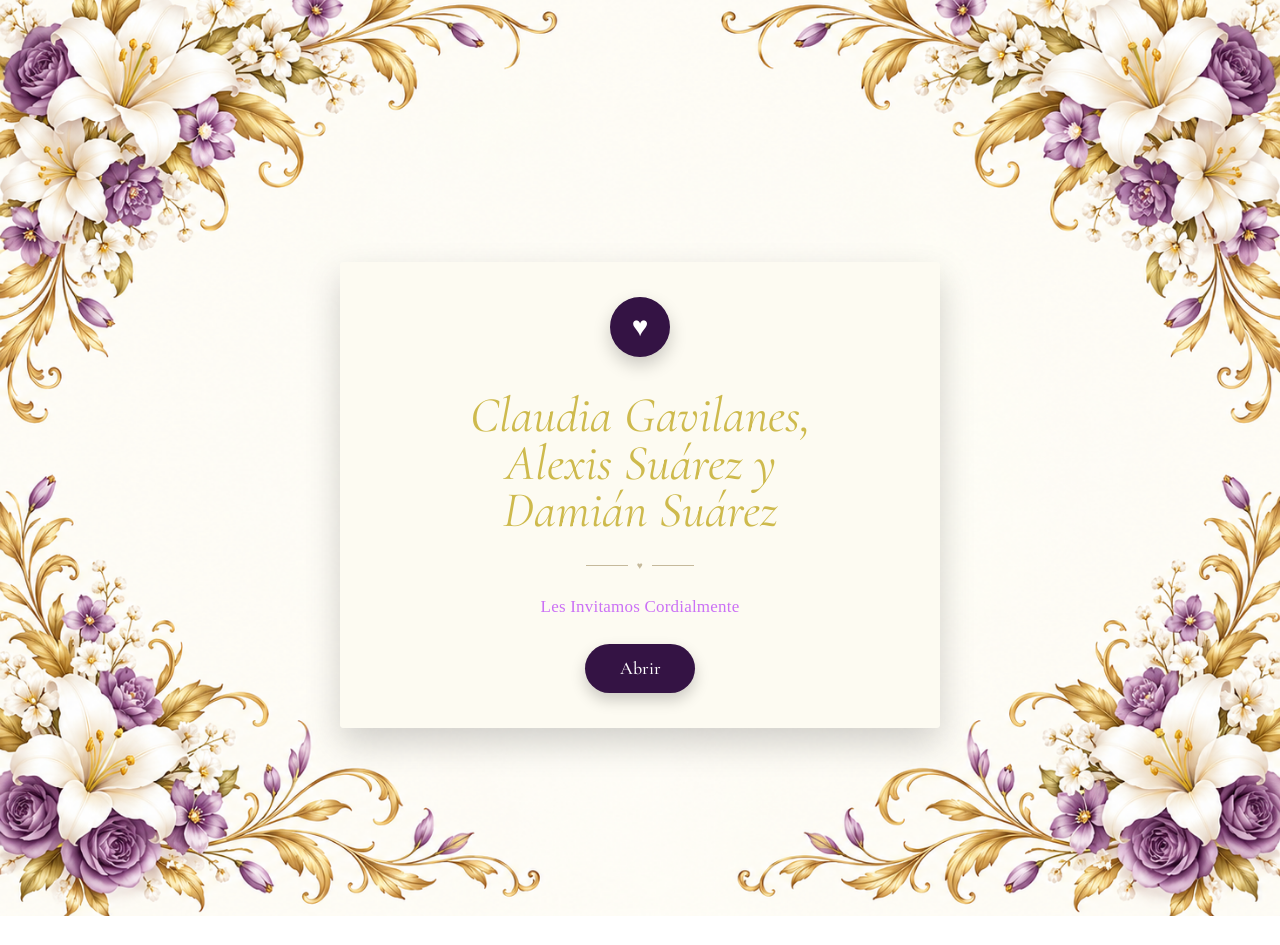
<file: index.html>
<!DOCTYPE html>
<html lang="es">
<head>
    <meta charset="UTF-8">
    <meta name="viewport" content="width=device-width, initial-scale=1.0">
    <title>Invitación Boda</title>
    <link rel="icon" type="image/png" href="imagenes/logo.png">

    <!-- Archivo CSS -->
    <link rel="stylesheet" href="estilos/style2.css">

    <!-- Fuente elegante -->
    <link rel="preconnect" href="https://fonts.googleapis.com">
    <link rel="preconnect" href="https://fonts.gstatic.com" crossorigin>
    <link href="https://fonts.googleapis.com/css2?family=Cormorant+Garamond:ital,wght@0,400;0,500;0,600;1,400;1,500&display=swap" rel="stylesheet">
</head>

<body>
        <!-- Elemento de audio invisible -->
    <style>
    .boton-invisible {
    opacity: 0;
    width: 100px;
    height: 40px;
    border: none;
    background: none;
    cursor: pointer;
    }
    </style>
    <audio id="musica-fondo" loop>
    <source src="recursos/cancion.mp3" type="audio/mpeg" preload="auto">
    </audio>
    <!-- Botón de control de audio (Recomendado) -->
    <button  class="boton-invisible" id="btn-musica"; cursor: pointer;>
    </button>
    <script>
    const audio = document.getElementById('musica-fondo');
    const btn = document.getElementById('btn-musica');

    // Opcional: Iniciar música automáticamente al primer clic en cualquier parte de la página
    document.addEventListener('click', () => {
        if (audio.paused && btn.textContent.includes('')) {
        audio.play();
        btn.classList.add('playing');
        }
    }, { once: true }); // 'once: true' asegura que solo se ejecute al primer clic
    </script>

    <main class="portada">

        <div class="tarjeta">

            <!-- Círculo con corazón -->
            <div class="corazon">
                ♥
            </div>

            <!-- Nombres -->
            <div class="nombres">
                <div>Claudia Gavilanes, Alexis Suárez y Damián Suárez</div>
            </div>

            <!-- Separador -->
            <div class="separador">
                <span></span>
                <b>♥</b>
                <span></span>
            </div>

            <!-- Texto -->
            <p class="invitacion">
                Les Invitamos Cordialmente
            </p>

            <!-- Botón -->
            <a href="invitacion.html" class="boton" target="_blank">
                Abrir
            </a>

        </div>

    </main>

</body>
</html>
</file>
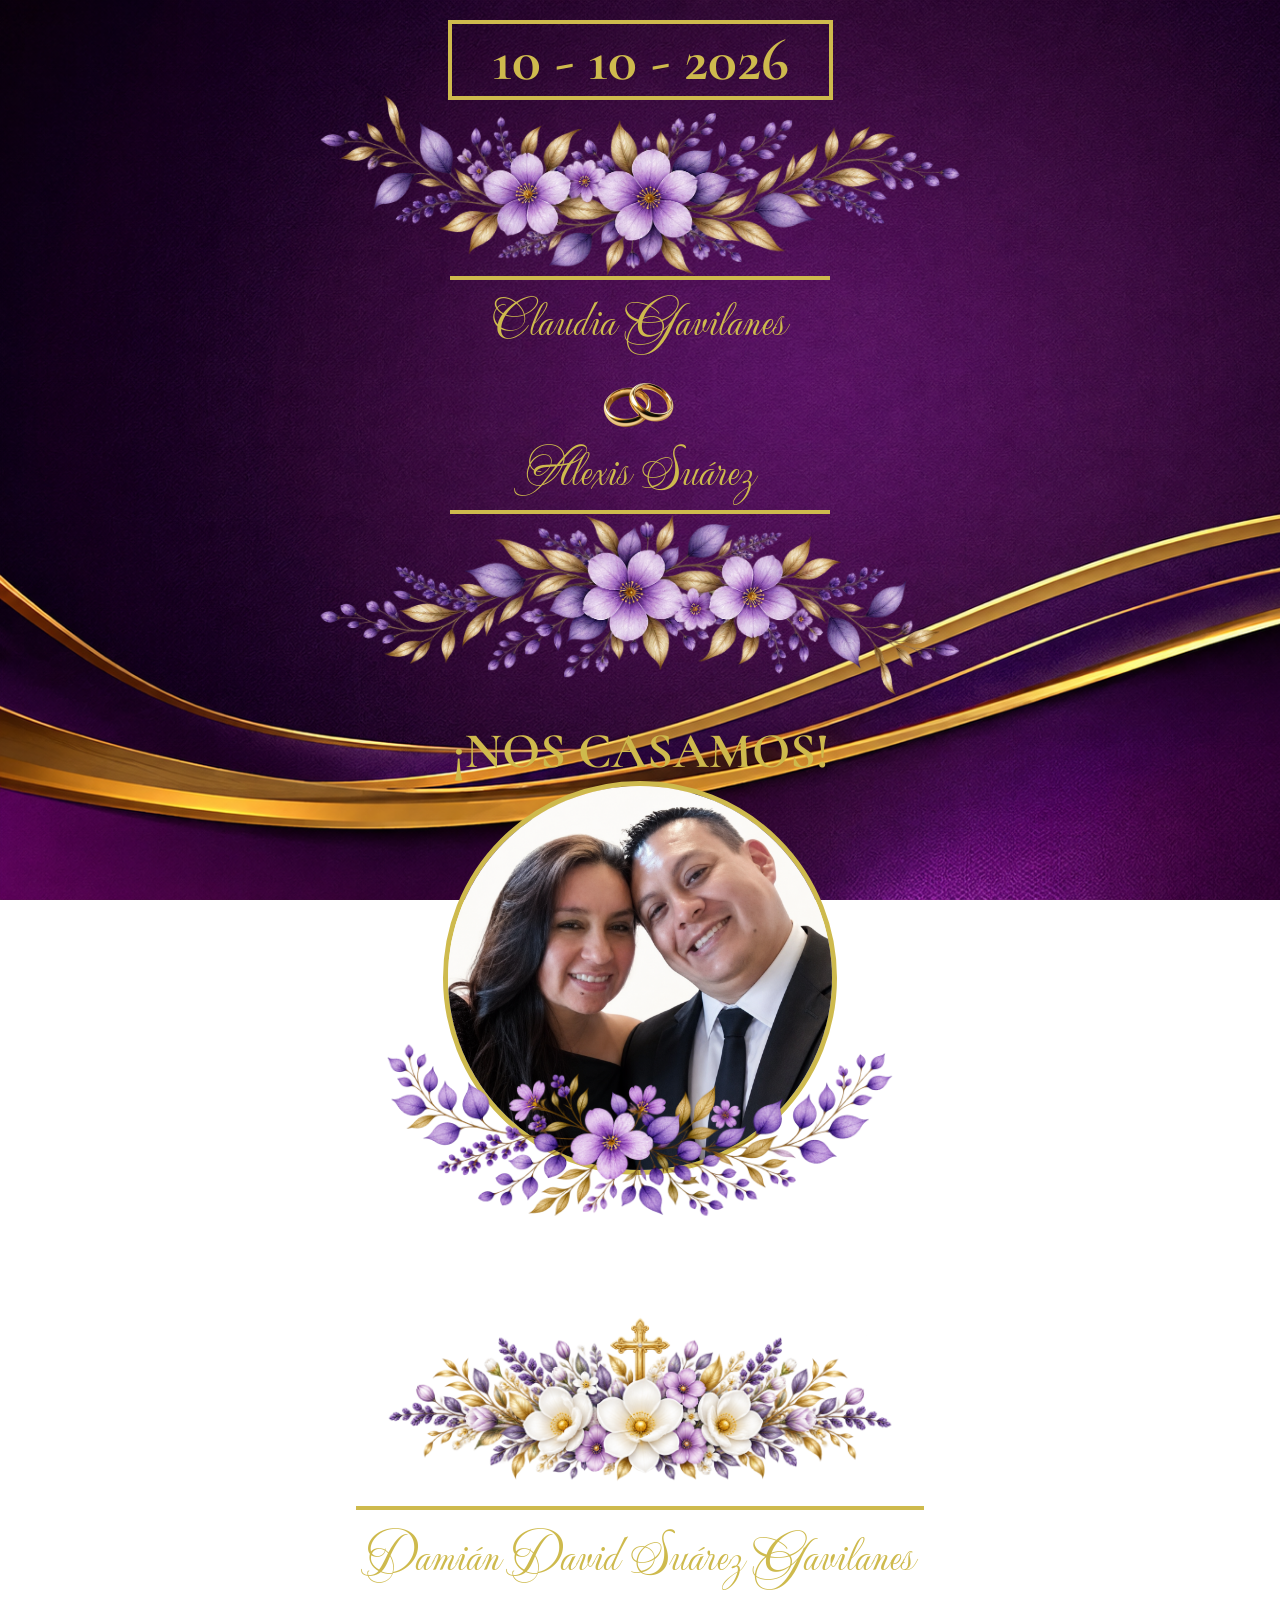
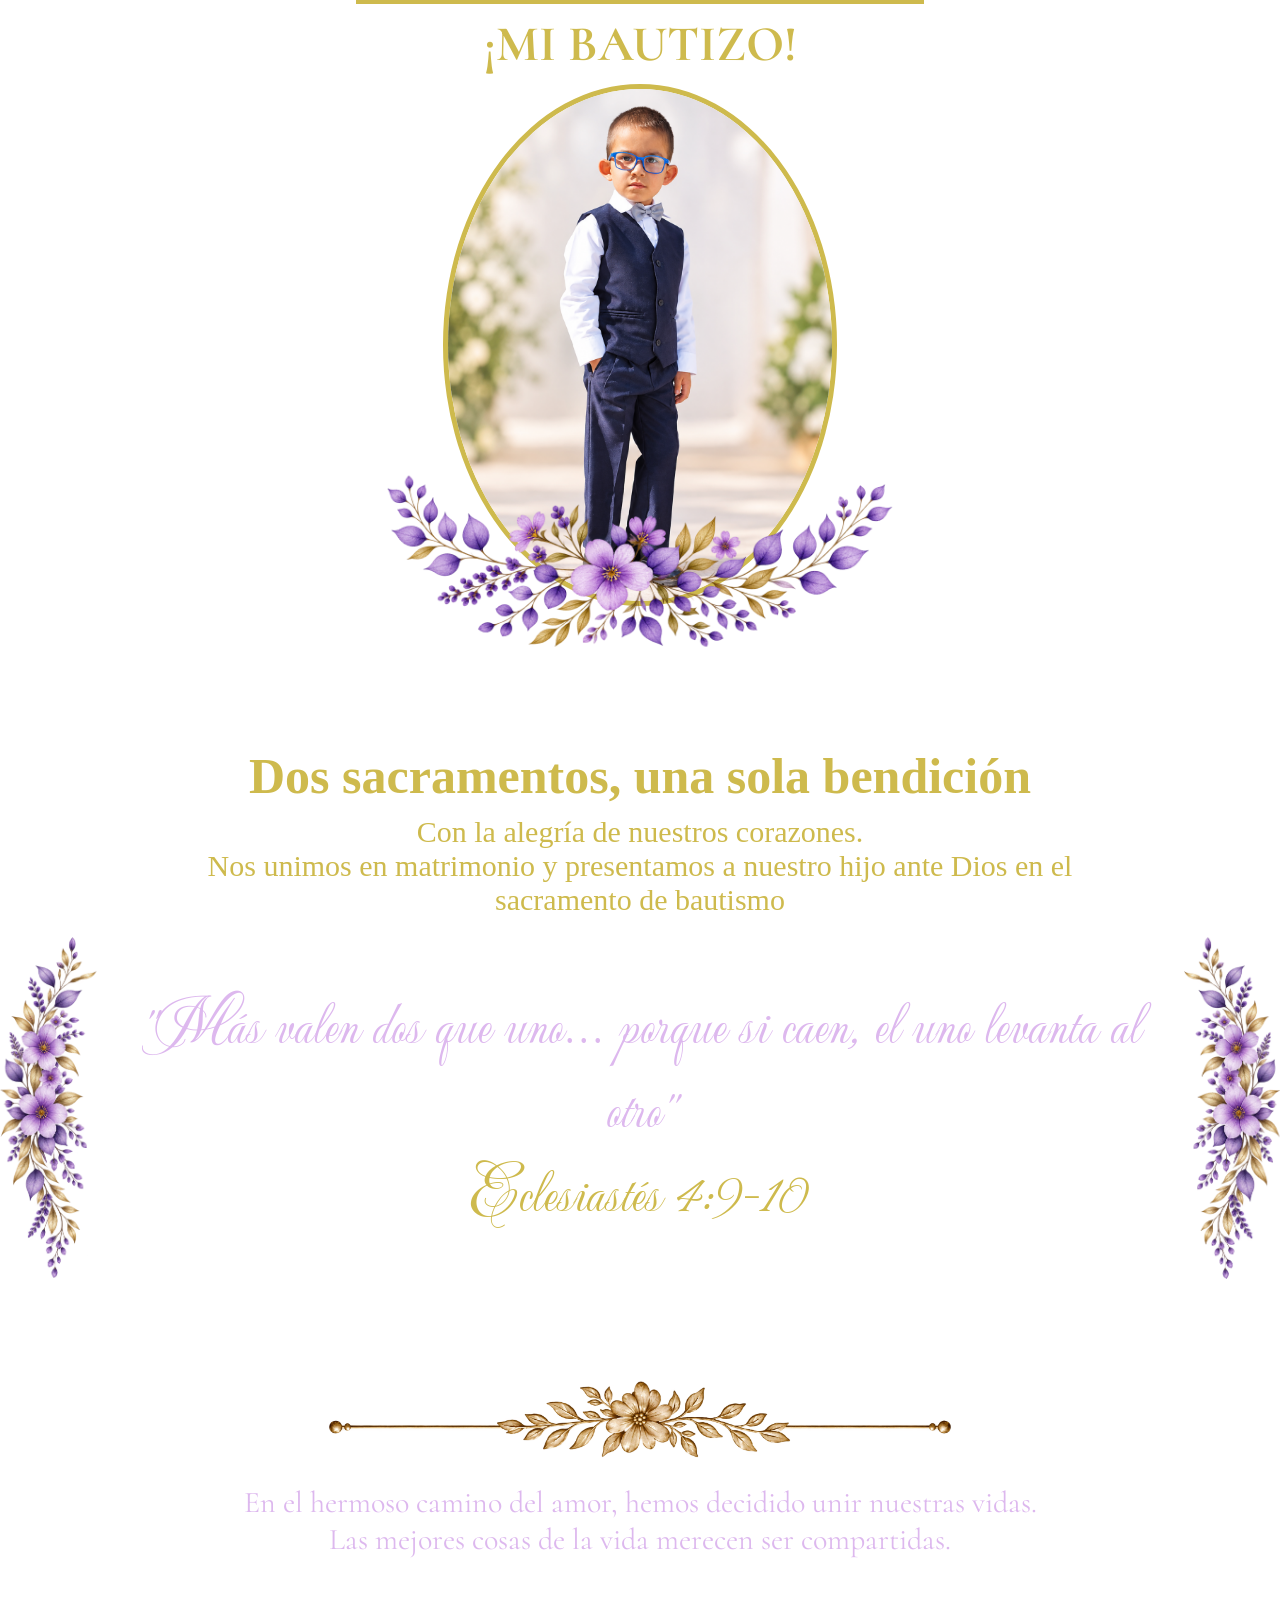
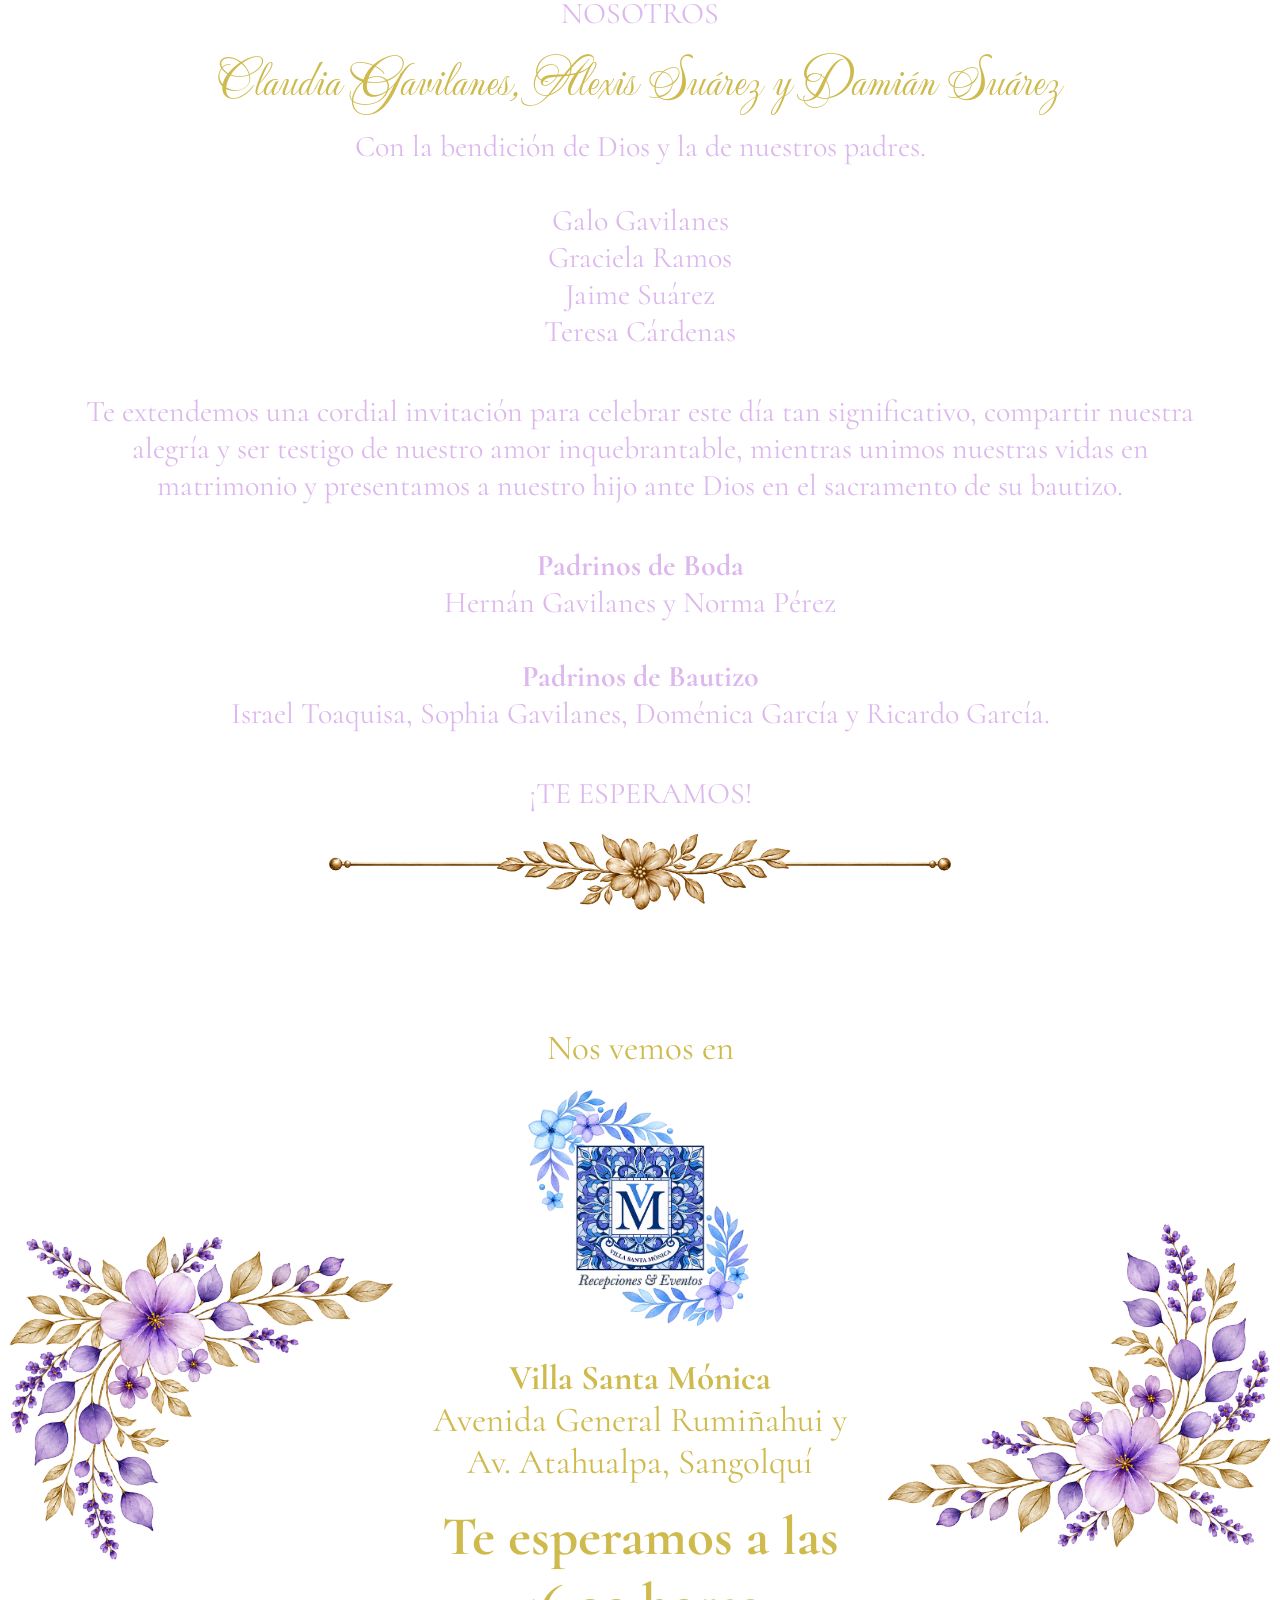
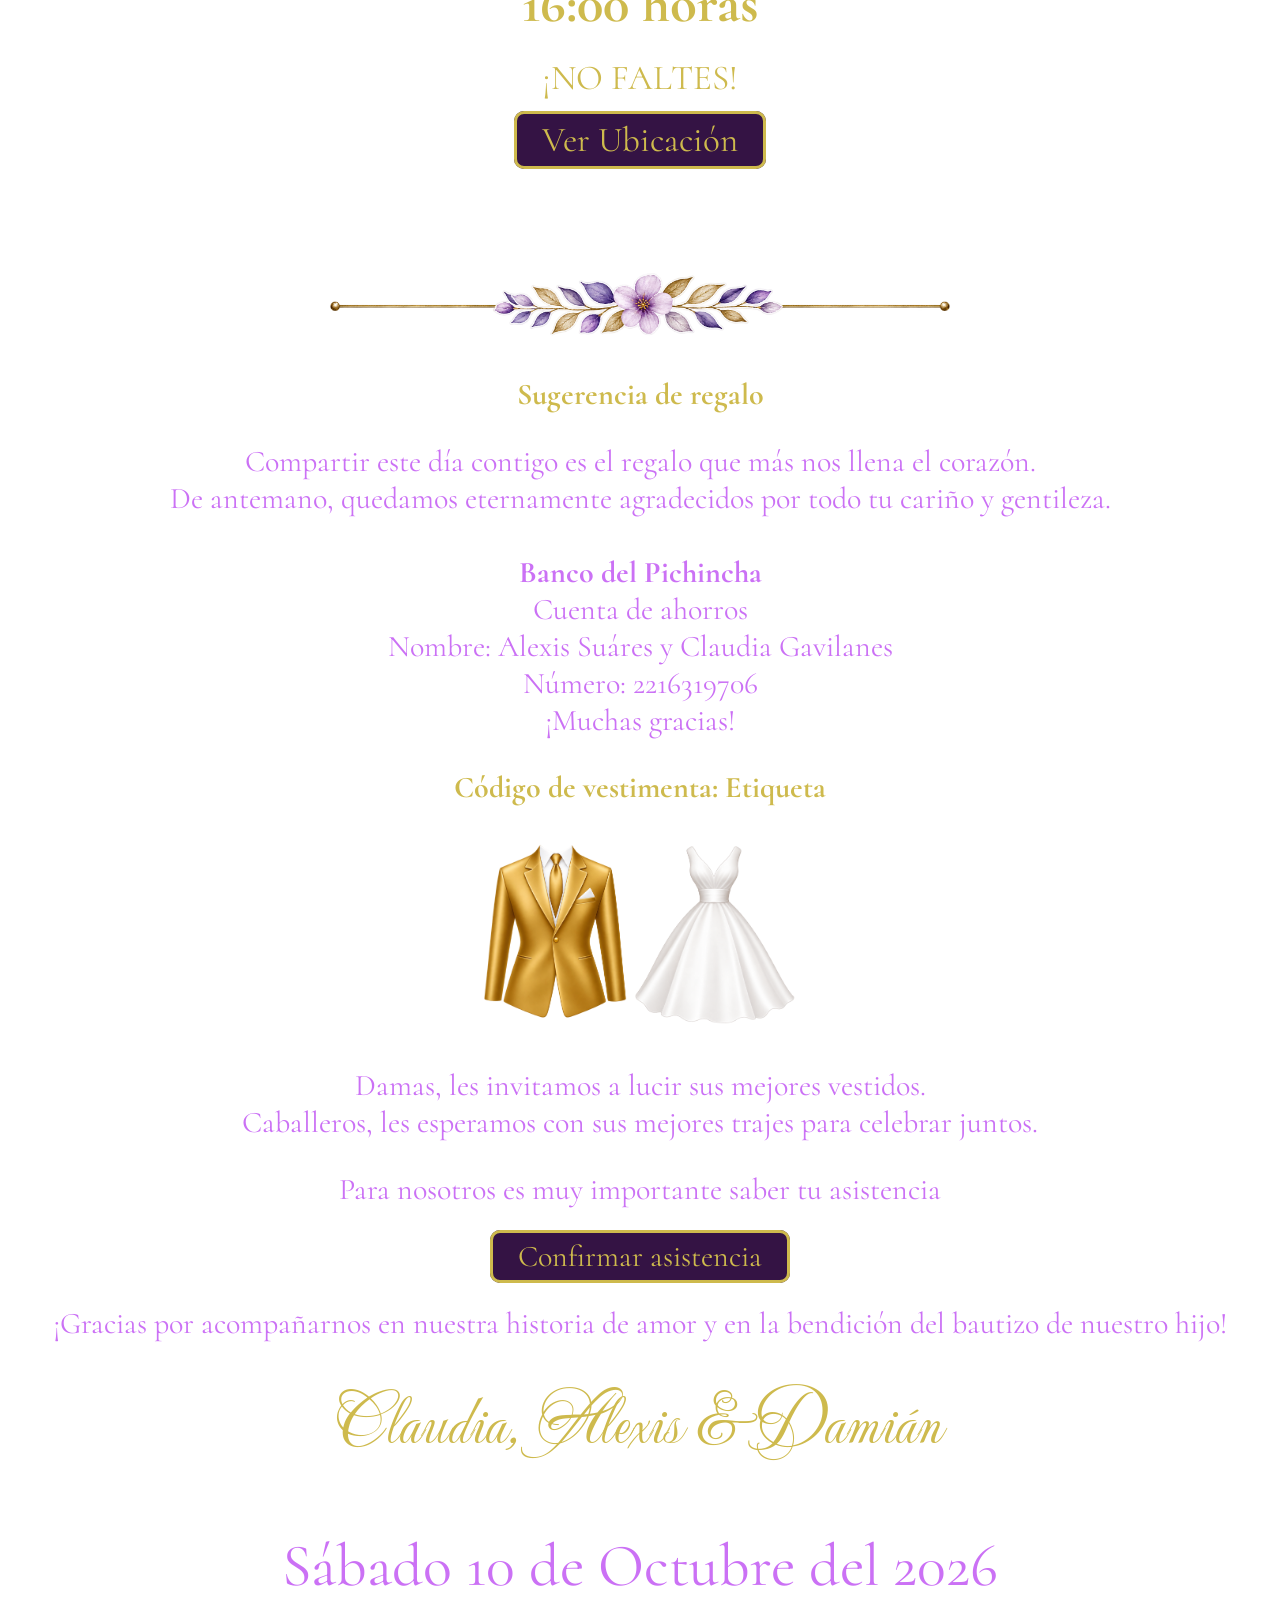
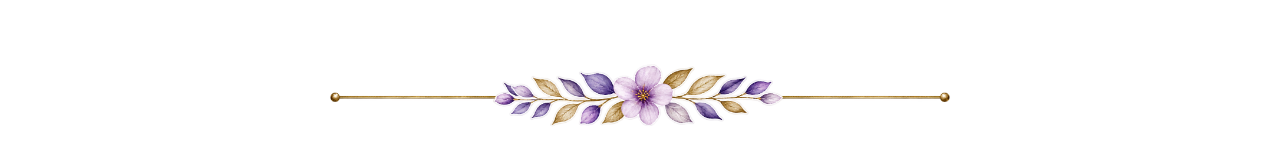
<file: invitacion.html>
<!DOCTYPE html>
<html lang="es">
<head>
    <meta charset="UTF-8">
    <meta name="viewport" content="width=device-width, initial-scale=1.0">
    <link rel="stylesheet" href="estilos/style.css">
    <link rel="icon" type="image/png" href="imagenes/logo.png">
    <link rel="preconnect" href="https://fonts.googleapis.com">
    <link rel="preconnect" href="https://fonts.gstatic.com" crossorigin>
    <link href="https://fonts.googleapis.com/css2?family=Marcellus&display=swap" rel="stylesheet">
    <title>Claudia and Alexis</title>
    <link rel="preconnect" href="https://fonts.googleapis.com">
    <link rel="preconnect" href="https://fonts.gstatic.com" crossorigin>
    <link href="https://fonts.googleapis.com/css2?family=Baskervville:ital@0;1&family=Cormorant:ital,wght@0,300..700;1,300..700&family=Great+Vibes&family=Lora:ital,wght@0,400..700;1,400..700&family=Namdhinggo:wght@400;500;600;700;800&family=PT+Serif:ital,wght@0,400;0,700;1,400;1,700&family=Pacifico&family=Playfair+Display:ital,wght@0,400..900;1,400..900&family=Quicksand:wght@300..700&display=swap" rel="stylesheet">
    <link rel="preconnect" href="https://fonts.googleapis.com">
    <link rel="preconnect" href="https://fonts.gstatic.com" crossorigin>
    <link href="https://fonts.googleapis.com/css2?family=Cormorant:ital,wght@0,300..700;1,300..700&family=Lora:ital,wght@0,400..700;1,400..700&family=Namdhinggo:wght@400;500;600;700;800&family=PT+Serif:ital,wght@0,400;0,700;1,400;1,700&family=Pacifico&family=Playfair+Display:ital,wght@0,400..900;1,400..900&family=Quicksand:wght@300..700&display=swap" rel="stylesheet">
    <link rel="preconnect" href="https://fonts.googleapis.com">
    <link rel="preconnect" href="https://fonts.gstatic.com" crossorigin>
    <link href="https://fonts.googleapis.com/css2?family=Cormorant:ital,wght@0,300..700;1,300..700&family=Great+Vibes&family=Lora:ital,wght@0,400..700;1,400..700&family=Namdhinggo:wght@400;500;600;700;800&family=PT+Serif:ital,wght@0,400;0,700;1,400;1,700&family=Pacifico&family=Playfair+Display:ital,wght@0,400..900;1,400..900&family=Quicksand:wght@300..700&display=swap" rel="stylesheet">

    <link rel="preconnect" href="https://fonts.googleapis.com">
<link rel="preconnect" href="https://fonts.gstatic.com" crossorigin>
<link href="https://fonts.googleapis.com/css2?family=IM+Fell+Double+Pica:ital@0;1&family=Imperial+Script&family=Italianno&family=Mea+Culpa&family=Pinyon+Script&family=The+Nautigal:wght@400;700&family=Ultra&display=swap" rel="stylesheet">
</head>
<body>
<!------------------------------------------------------------------------ -->

<!-- Elemento de audio invisible -->




    <main>
        <div class="portadanovios">
            <h2>10 - 10 - 2026</h2>
            <img src="imagenes/flor51.png" class="flor51"> 
            <h1 class="nombres1">Claudia Gavilanes<br><img src="imagenes/anillos.png" class="fotoanillos"><br>Alexis Suárez</h1>
            <img src="imagenes/flor51.png" class="flor512">
            <h3>¡NOS CASAMOS!</h3>
            <img src="imagenes/fotonovios.png" class="fotonovios">
            <img src="imagenes/flor4.png" class="fotoflor4">
        </div>
        <div class="portadadami">
            <img src="imagenes/florbuatizo.png" class="florbautizo">
            <h1 class="nombredami">Damián David Suárez Gavilanes</h1>
            <h3>¡MI BAUTIZO!</h3>
            <img src="imagenes/fotodami.png" class="fotodami">
            <img src="imagenes/flor4.png" class="fotoflor4">
        </div>  
        <div class="versiculos">
            <h3>Dos sacramentos, una sola bendición</h3>
            <p class="texto1">Con la alegría de nuestros corazones.<br>Nos unimos en matrimonio y presentamos a nuestro hijo ante Dios en el sacramento de bautismo</p>
            <article class="aVersiculos">
                <img src="imagenes/flor5.png" class="imagenversiculos">
                <p class="pVersiculos">
                    "Más valen dos que uno... porque si caen, el uno levanta al otro"
                    <br><a class="cita">Eclesiastés 4:9-10</a>
                </p>
                <img src="imagenes/flor5.png" class="imagenversiculos2">
            </article>
        </div>

        <div class="invitacion">
            <p class="i1">
                <img src="imagenes/flor9.png" class="flor9 iflor9">
            </p>
            <div class="DivInvitacion">
                <p class="di1">
                    En el hermoso camino del amor, hemos decidido unir nuestras vidas.  
                    <br>Las mejores cosas de la vida merecen ser compartidas.
                    <br><br>NOSOTROS
                </p>
                <h1 class="nombres2">Claudia Gavilanes, Alexis Suárez y Damián Suárez</h1>
                <p class="di4">
                    Con la bendición de Dios y la de nuestros padres.
                    <br><br>Galo Gavilanes
                    <br>Graciela Ramos
                    <br>Jaime Suárez
                    <br>Teresa Cárdenas
                </p>
                <p class="di7">
                    <br>Te extendemos una cordial invitación para celebrar este día tan significativo, compartir nuestra 
                    alegría y ser testigo de nuestro amor inquebrantable, mientras unimos nuestras vidas en 
                    matrimonio y presentamos a nuestro hijo ante Dios en el sacramento de su bautizo.
                </p>
                <p class="di5">
                    <br><b>Padrinos de Boda</b>
                    <br>Hernán Gavilanes y Norma Pérez
                    <br><br><b>Padrinos de Bautizo</b>
                    <br>Israel Toaquisa, Sophia Gavilanes, Doménica García y Ricardo García.
                </p>
                <p class="di8">
                    <br>¡TE ESPERAMOS!
                </p>
            </div>
            <p class="i2">
                <img src="imagenes/flor9.png" class="flor9 flor92">
            </p>
        </div>
        <div class="ubicacion">
            <p class="u1">
                <img src="imagenes/flor8.png" class="ubicacionflor8">
            </p>
            <article class="aUbicacion">
                <p class="u2">
                    Nos vemos en
                </p>
                <p class="u3">
                    <img src="imagenes/Logo-web.png" class="logoevento">
                </p>
                <p class="u4">
                    <b>Villa Santa Mónica</b><br>Avenida General Rumiñahui y Av. Atahualpa, Sangolquí
                </p>
                <p class="u6">
                    <b>Te esperamos a las 16:00 horas</b>
                </p>
                <p class="u7">
                    ¡NO FALTES!
                </p>
                <p class="u5">
                    <a href="https://maps.app.goo.gl/88DTqBgowLSsZiwD9" target="_blank" class="link-ubi">Ver Ubicación</a>
                </p>
            </article>
            <p class="u1">
                <img src="imagenes/flor8.png" class="iubicacionflor8">
            </p>
        </div>
        <div class="regalo">
            <p class="r1">
                <img src="imagenes/flor6.png" class="flor6">
            </p>
            <p class="r2">
                <b>Sugerencia de regalo</b>
            </p>
            <p class="r3">
                Compartir este día contigo es el regalo que más nos llena el corazón.<br>
                De antemano, quedamos eternamente agradecidos por todo tu cariño y gentileza.
        
                <br><br><b>Banco del Pichincha</b>
                <br>Cuenta de ahorros
                <br>Nombre: Alexis Suáres y Claudia Gavilanes
                <br>Número: 2216319706
                <br>¡Muchas gracias!
            </p>
            <p class="r5">
                <b>Código de vestimenta: Etiqueta</b>
            </p>
            <p class="r6">
                <img src="imagenes/vestimenta2.png" class="vestimenta">
            </p>
            <p class="r7">
                Damas, les invitamos a lucir sus mejores vestidos.
                <br>    
                Caballeros, les esperamos con sus mejores trajes para celebrar juntos.
            </p>
            <p class="r9">
                Para nosotros es muy importante saber tu asistencia
            </p>
            <p class="r10">
                <a href="https://api.whatsapp.com/send?phone=+593987733434&text=%F0%9F%91%8B%20Hola,%20soy%20*NOMBRE%20Y%20APELLIDOS*%20%20%F0%9F%98%83%20Quiero%20confirmar%20mi%20asistencia%20al%20enlace%20matrimonial%20de%20Claudia%20y%20Alexis%20del%20d%C3%ADa%2010%20de%20Octubre.%C2%A0%C2%A0%F0%9F%91%B0%E2%80%8D%E2%99%80%F0%9F%A4%B5%F0%9F%92%8D" target="_blank" class="link-ubi">Confirmar asistencia</a>
            </p>
            <p class="r11">
                ¡Gracias por acompañarnos en nuestra historia de amor y en la bendición del bautizo de nuestro hijo!
            </p>
            <h1 class="nombres3">Claudia, Alexis & Damián</h1>
            <p class="r12">
                Sábado 10 de Octubre del 2026
            </p>
            <p class="r13">
                <img src="imagenes/flor6.png" class="flor6">
            </p>
        </div>
    </main> 
</body>
</html>
</file>
<file: estilos/style2.css>
/* ==============================
   CONFIGURACIÓN GENERAL
================================= */

* {
    margin: 0;
    padding: 0;
    box-sizing: border-box;
}

html,
body {
    width: 100%;
    min-height: 100%;
}

body {
    font-family: "Cormorant Garamond", Georgia, serif;
    background-image: url("../imagenes/fondoportada.png");
    background-size: cover;
    background-position: center;
    background-repeat: no-repeat;
    background-attachment: fixed;
}


/* ==============================
   PORTADA
================================= */

.portada {
    width: 100%;
    min-height: 100vh;

    display: flex;
    justify-content: center;
    align-items: center;

    padding: 30px;
}


/* ==============================
   TARJETA CENTRAL
================================= */

.tarjeta {
    width: 600px;
    max-width: 100%;

    min-height: 380px;

    background: rgba(253, 251, 242, 0.97);

    border-radius: 4px;

    padding: 35px 40px;

    display: flex;
    flex-direction: column;
    align-items: center;
    justify-content: center;

    text-align: center;

    box-shadow:
        0 15px 35px rgba(0, 0, 0, 0.18);

    position: relative;
}


/* ==============================
   CORAZÓN
================================= */

.corazon {
    width: 60px;
    height: 60px;

    border-radius: 50%;

    background: #341344;

    display: flex;
    justify-content: center;
    align-items: center;

    color: #ffffff;

    font-size: 28px;

    margin-bottom: 35px;

    box-shadow:
        0 8px 18px rgba(0, 0, 0, 0.20);
}


/* ==============================
   NOMBRES
================================= */

.nombres {
    color: rgb(206, 186, 77);
    font-size: 50px;
    font-style: italic;
    line-height: 0.95;
    margin-bottom: 25px;
    width: 70%;
}

.nombres span {
    display: block;

    font-size: 22px;

    margin: 8px 0;

    font-style: normal;
}


/* ==============================
   SEPARADOR
================================= */

.separador {
    width: 115px;

    display: flex;
    align-items: center;
    justify-content: center;

    gap: 9px;

    margin-bottom: 25px;
}

.separador span {
    height: 1px;

    width: 42px;

    background: #c5b99b;
}

.separador b {
    color: #c5b99b;

    font-size: 10px;

    font-weight: normal;
}


/* ==============================
   TEXTO DE INVITACIÓN
================================= */

.invitacion {
    color: #cb71f5;

    font-family: Georgia, serif;

    font-size: 17px;

    margin-bottom: 27px;

    letter-spacing: 0.2px;
}


/* ==============================
   BOTÓN ABRIR
================================= */

.boton {
    display: flex;

    justify-content: center;
    align-items: center;

    width: 110px;
    height: 49px;

    background: #341344;

    color: #ffffff;

    text-decoration: none;

    border-radius: 30px;

    font-size: 18px;

    font-weight: 500;

    box-shadow:
        0 7px 15px rgba(0, 0, 0, 0.20);

    transition:
        transform 0.25s ease,
        box-shadow 0.25s ease,
        background 0.25s ease;
}


/* Efecto al pasar el mouse */

.boton:hover {
    background: #8345a0;

    transform: translateY(-2px);

    box-shadow:
        0 10px 20px rgba(0, 0, 0, 0.25);
}


/* Efecto al hacer clic */

.boton:active {
    transform: translateY(1px);
}


/* ==============================
   CELULARES
================================= */

@media (max-width: 600px) {

    .portada {
        padding: 18px;
        min-height: 0px;
        margin: 15% 0%;
    }

    .tarjeta {
        min-height: 360px;
        padding: 30px 20px;
        margin: 0px;
    }

    .corazon {
        width: 55px;
        height: 55px;

        font-size: 25px;

        margin-bottom: 28px;
    }

    .nombres {
        font-size: 40px;
        width: 100%;
    }

    .nombres span {
        font-size: 20px;

        margin: 7px 0;
    }

    .invitacion {
        font-size: 15px;
    }

    .boton {
        width: 105px;
        height: 47px;
    }
}
</file>
<file: estilos/style.css>
html::-webkit-scrollbar
{
    width: 10px;
    background-color: rgb(0, 0, 0);    
}
html::-webkit-scrollbar-thumb
{
    background-color:  rgb(206, 186, 77)
}
body
{
    margin: 0px;
    width: 100%;
    color: rgb(206, 186, 77);
    background-image: url("../imagenes/fondo.png");
    background-repeat: no-repeat;
    background-attachment: fixed;
    background-size: cover;
    
}

/******************************************************************/
main
{
     
}
/*************************************************************PORTADA NOVIOS*/
.portadanovios
{
    display: flex;
    flex-direction: column;
    justify-content: center;
    align-items: center;
    font-family: "Cormorant", serif;
    text-align: center;
    
}
.portadanovios h2
{
    font-size: 60px;
    border: solid 4px rgb(206, 186, 77);
    padding: 0px 40px;
    margin: 20px 0px 0px 0px;
   
}
.flor51
{
    width: 50%;
    margin: -30px 0px 0px 0px;
}
.nombres1
{
    font-family: "Mea Culpa", cursive;
    font-weight: 400;
    font-style: normal;
    color: rgb(206, 186, 77);
    text-align: center;
    margin: 0px;
    font-size: 50px !important;
    border-top: solid 4px rgb(206, 186, 77);
    border-bottom: solid 4px rgb(206, 186, 77);
    padding: 5px 10px;
}
.fotoanillos
{
    width: 25%;
    margin: 0px 0px -30px 0px;
}
.flor512
{
    width: 50%;
    transform: rotate(180deg);
}
.portadanovios h3
{
  font-size: 50px !important;
  margin: 0px 0px 0px 0px !important;
}
.fotonovios
{
    width: 30%;
    border-radius: 50%;
    object-fit: cover;
    border: solid 5px rgb(206, 186, 77);
}
.fotoflor4
{
    width: 40%;
    transform: rotate(180deg);
    margin-top: -130px;
}
/*************************************************************PORTADA DAMI*/
.portadadami
{
    display: flex;
    flex-direction: column;
    justify-content: center;
    align-items: center;
    font-family: "Cormorant", serif;
    text-align: center;
}
.florbautizo
{
    width: 40%;
    margin: 100px 0px 20px 0px;
}
.nombredami
{
    font-family: "Mea Culpa", cursive;
    font-weight: 400;
    font-style: normal;
    color: rgb(206, 186, 77);
    text-align: center;
    margin: 0px;
    font-size: 50px !important;
    border-top: solid 4px rgb(206, 186, 77);
    border-bottom: solid 4px rgb(206, 186, 77);
    padding: 10px 10px;
}
.fotocruz
{
    width: 10%;
    margin: -230px 0px 0px 0px;
}
.portadadami h3
{
    font-size: 50px;
    margin: 10px 0px 0px 0px;
}
.fotodami
{
    width: 30%;
    border-radius: 50%;
    object-fit: cover;
    border: solid 5px rgb(206, 186, 77);
    margin: 10px 0px 0px 0px;
}
/**********************************************************/
.versiculos
{
    display: flex;
    flex-direction: column;
    justify-content: center;
    align-items: center;
    margin: 100px 0px 0px 0px;
}
.versiculos h3
{
    text-align: center;
    font-size: 50px;
    margin: 0px;
}
.texto1
{
    text-align: center;
    font-size: 30px;
    width: 70%;
    margin: 10px 0px 0px 0px;
    
}
.aVersiculos
{
    display: flex;
    justify-content: space-evenly;
    align-items: center;
    margin: 20px 0px 0px 0px;
}
.aVersiculos p
{
    color: #ddb8ee;
    font-size: 60px;
    text-align: center;
    font-family: "Mea Culpa", cursive;
    font-weight: 400;
    font-style: normal;
    margin: 0;
}
.cita
{
    color: rgb(206, 186, 77);
}
.imagenversiculos
{
    width: 8%;
}
.imagenversiculos2
{
    width: 8%;
    transform: scaleX(-1);
}
/****************************************************************/
.invitacion
{
    margin: 100px 0px 0px 0px;
}
.nombres2
{
    font-family: "Mea Culpa", cursive;
    font-weight: 400;
    font-style: normal;
    color: rgb(206, 186, 77);
    text-align: center;
    margin: 10px auto;
    width: 100%;
    font-size: 50px;
}
.i1, .i2
{
    text-align: center;
}
.flor9
{
    width: 50%;
}
.DivInvitacion
{
    display: flex;
    flex-direction: column;
    align-items: center;   
}
.DivInvitacion p
{
    color: #ddb8ee;
    font-size: 30px;
    text-align: center;
    width: 90%;
    font-family: "Cormorant", serif;
    margin: 3px 0px;
}


/**************************************************************/

.u1
{
    width: 100%;
}
.ubicacionflor8
{
    width: 100%;
    transform: rotate(180deg);
}
.iubicacionflor8
{
    transform: rotate(0deg) !important;
    width: 100%;
}
.ubicacion
{
    display: flex;
    justify-content: space-evenly;
    align-items: center;
    margin: 100px 0px 0px 0px;
}
.aUbicacion
{
    display: flex;
    flex-direction: column;
    justify-content: center;
    align-items: center;
}
.aUbicacion p
{
    color: rgb(206, 186, 77);
    font-size: 30px;
    text-align: center;
    font-family: "Cormorant", serif;
    margin: 10px 0px;
    width: 100%;
    font-size: 35px;
}
.u5 a
{
    border-radius: 10px;
    color: rgb(206, 186, 77);
    background-color: #341344;
    margin: 10px;
    padding: 5px 25px;
    border: solid 3px rgb(206, 186, 77);
}
.u6
{
    font-size: 55px !important;
}
.logoevento
{
    width: 60%;
}
.link-ubi
{
    font-family: "Cormorant", serif;
}
.u5 a:hover
{
    background-color: rgb(122, 107, 19);
}
/***********************************************************/

.regalo
{
    margin: 100px 0px 0px 0px;
    text-align: center;
}
.flor6
{
    width: 50%;
}
.r2, .r5
{
    color: rgb(206, 186, 77) !important;
}
.r10 a
{
    border-radius: 10px;
    color: rgb(206, 186, 77);
    background-color: #341344;
    margin: 10px;
    padding: 5px 25px;
    border: solid 3px rgb(206, 186, 77);
}
.u5 a, .r10 a:link
{ 
    text-decoration: none;
}
.r10 a:hover
{
    background-color: rgb(122, 107, 19);
}
.r12
{
    font-size: 60px !important;
}
.sobre
{
    width: 5%;
}
.vestimenta
{
    width:25%;
}
.regalo p
{
    color: #cb71f5;
    font-family: "Cormorant", serif;
    font-size: 30px;
    text-align: center;
}
.colores
{
    display: flex;
    flex-direction: row;
    justify-content: space-around;
    border-radius: 10px;
    padding: 12px 10px;
    width: 50%;
    margin: auto;
    background-color: #80dbff;
}
.blanco
{
    background-color: white;
    border-radius: 60px;
    width: 80px;
    height: 80px;
    margin: 0;
}
.azul
{
    background-color: #0e46d4;
    border-radius: 60px;
    width: 80px;
    height: 80px;
    margin: 0;
}
.celeste
{
    background-color: #4d82bc;
    border-radius: 60px;
    width: 80px;
    height: 80px;
    margin: 0;
}
.marino
{
    background-color: #071C85;
    border-radius: 60px;
    width: 80px;
    height: 80px;
    margin: 0;
}
.rojo
{
    background-color: red;
    border-radius: 60px;
    width: 80px;
    height: 80px;
    margin: 0;
}
.granate
{
    background-color: #BF0404;
    border-radius: 60px;
    width: 80px;
    height: 80px;
    margin: 0;
}
.r2, .r5, .r7, .r9
{
    font-size: 30px !important;
}
.nombres3
{
    font-family: "Mea Culpa", cursive;
    font-weight: 400;
    font-style: normal;
    color: rgb(206, 186, 77);
    text-align: center;
    margin: 10px auto;
    width: 60%;
    font-size: 70px;
}
.iubicacionflor8
{
    transform: scaleX(-1);
}
.iflor9, .iflor6
{
    transform: scaleY(-1);
}
@media screen and (min-width: 0px) and (max-width: 600px)
{

    /************************************************/
    .portadanovios
    {
        display: flex;
        flex-direction: column;
        justify-content: flex-start;
        align-items: center; 
        
    }
    .portadanovios h2
    {
        margin: 10px 0px 0px 0px;
        font-size: 40px;
    }
    .flor51, .flor512
    {
        width: 60%;
    }
    .flor51
    {
        margin: 0px 0px 0px 0px;
    }
    .flor512
    {
        margin: 0px 0px 0px 0px;
    }
    .nombres1
    {
        font-size: 50px !important;
        width: 80%;
    }
    .portadanovios h3 
    {
        margin: -20px 0px 0px 0px !important;
        font-size: 30px !important;
    }
    .fotonovios
    {
        width: 60%;
        margin: 0px 0px 0px 0px;
    }
    .fotoflor4
    {
        width: 70%;
        margin: -80px 0px 0px 0px;
    }

    /************************************************/
    
    .portadadami
    {   display: flex;
        flex-direction: column;
        justify-content: flex-start;
        align-items: center;
        margin: 100px 0px 0px 0px;
        scroll-snap-align: start;
        scroll-snap-stop: always;
        box-sizing: border-box;
    }
    .florbautizo
    {
        width: 90%;
        margin: 20px 0px 0px 0px;
    }
    .nombredami
    {
        font-size: 50px !important;
        width: 90%;
    }
    .fotodami
    {
        width: 70%;
        margin: -50px 0px 0px 0px;
    }
    .portadadami h3
    {
        margin: 0px 0px 50px 0px;
    }
    /************************************************/
    .versiculos h3
    {
        font-size: 35px;
        width: 100%;
    }
    .versiculos .texto1
    {
        width: 100%;
        font-size: 25px;
        margin: 40px 0px 0px 0px;
    }
    .imagenversiculos
    {
        transform: rotate(90deg);
         margin: -80px 0px 0px 0px;
         width: 25%;
    }
    .imagenversiculos2
    {
        transform: rotate(-90deg);
        margin: 0px 0px -120px 0px;
        width: 25%;
    }
    .aVersiculos
    {
        display: flex;
        flex-direction: column;    
        margin: 0px 0px 0px 0px;
    }
    .aVersiculos p
    {
        margin: -120px 0px;
        font-size: 50px;
        
    }
    .cita
    {
        font-size: 30px;
    }
    .pVersiculos
    {
        width: 100%;
        
    }
    /*********************************************/
    .nombres2
    {
        margin: 15px 0px;
        font-size: 50px;
        width: 90%;
    }
    .di8
    {
        margin-top: 20px !important; 
    }
    .flor9
    {
        width: 60%;
    }
    .DivInvitacion p
    {
        width: 100%;
        font-size: 30px;
    }
    .di5
    {
        width: 65% !important;
        
    }

/*******************************************/
    .u1
    {
        width: 40%;
    }
    .ubicacion
    {
        display: flex;
        flex-direction: column;
        justify-content: center;
        align-items: center;
        margin: 0px;
    }
    .aUbicacion
    {
        padding: 0px;
    }
    .aUbicacion p
    {
        font-size: 35px !important;
    }
    .u4
    {
       width: 100%; 
    }
    .ubicacionflor8, .iubicacionflor8
    {
        display: none;
    }
    .aUbicacion .u6
    {
        font-size: 55px !important;
    }

/***************************************/

    .flor6
    {
        width: 50%;
    }
    .vestimenta
    {
        width:80%;
    }
    .regalo p
    {
        font-size: 35px !important;
        width: 100%;
        text-align: center;
        margin: auto;
    }
    .regalo .r5
    {
        margin: 30px 0px 5px 0px;
    }
    .regalo .r10
    {
        margin: 40px 0px 40px 0px;
    }
    .nombres3
    {
        font-size: 40px;
        padding: 0px;
        width: 100%;
        margin: 20px 0px;
    }
    .regalo .r12
    {
        font-size: 30px !important;
    }
    .regalo
    {
        margin: 0px;
    }

}
</file>
